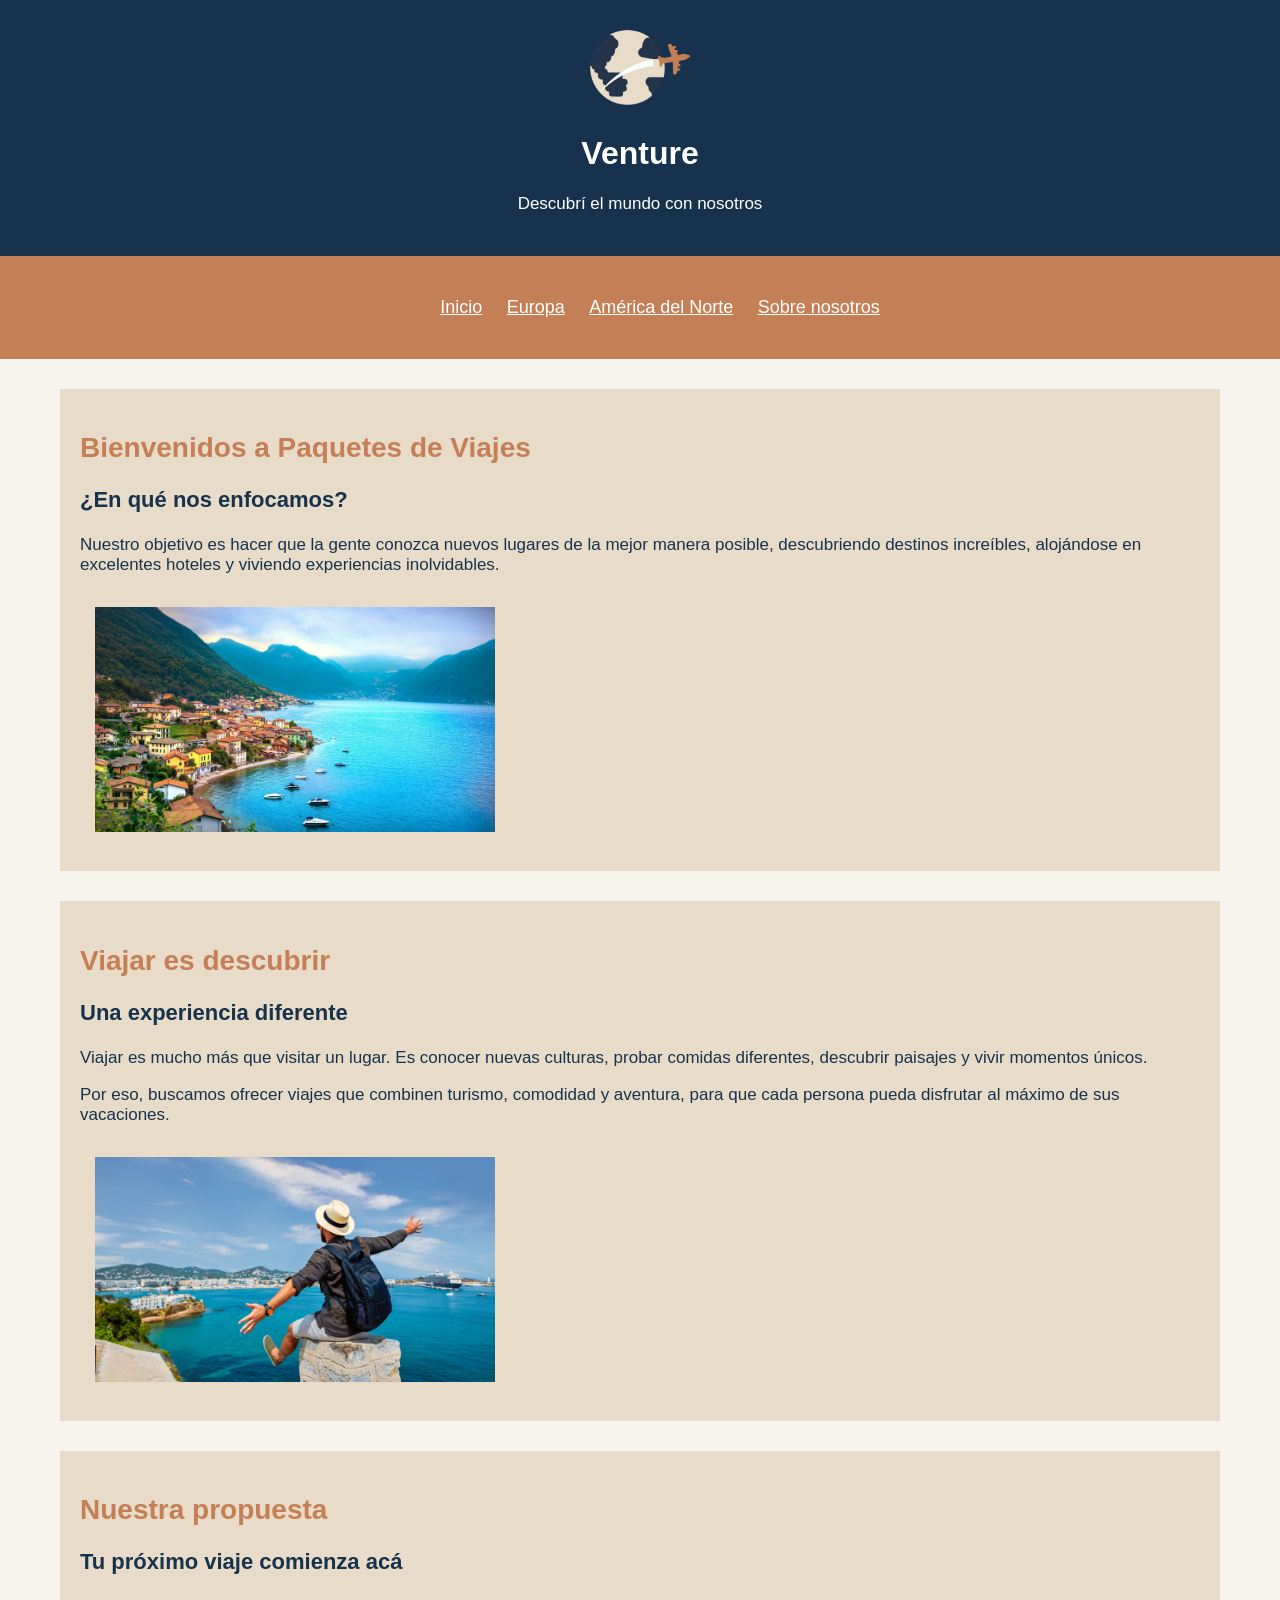
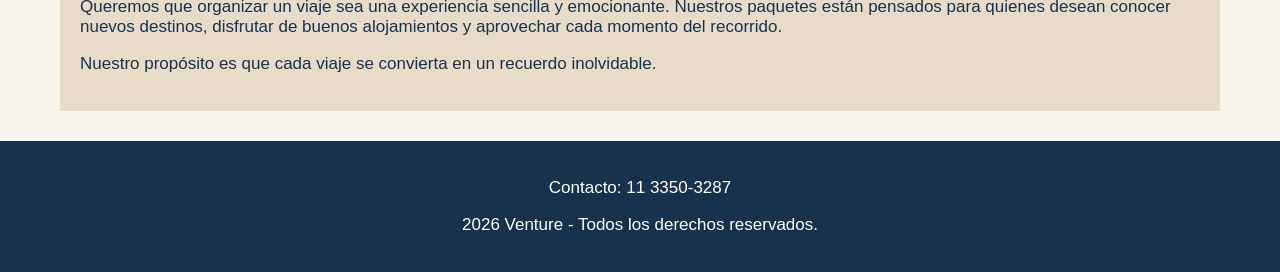
<file: index.html>
<!DOCTYPE html>
<html lang="es">

<head>
    <meta charset="UTF-8">
    <title>Venture - Inicio</title>
    <link rel="stylesheet" href="style.css">
</head>

<body>

    <header>
        <img class="logo" src="imagenes/logo.png" alt="Logo de Venture">
        <h1>Venture</h1>
        <p>Descubrí el mundo con nosotros</p>
    </header>

    <nav>
        <ul>
            <li class="opcion"><a class="menu" href="index.html">Inicio</a></li>
            <li class="opcion"><a class="menu" href="europa.html">Europa</a></li>
            <li class="opcion"><a class="menu" href="america.html">América del Norte</a></li>
            <li class="opcion"><a class="menu" href="nosotros.html">Sobre nosotros</a></li>
        </ul>
    </nav>

    <main>

        <section id="inicio">

            <h2>Bienvenidos a Paquetes de Viajes</h2>

            <article>
                <h3>¿En qué nos enfocamos?</h3>

                <p>
                    Nuestro objetivo es hacer que la gente conozca
                    nuevos lugares de la mejor manera posible,
                    descubriendo destinos increíbles, alojándose
                    en excelentes hoteles y viviendo experiencias
                    inolvidables.
                </p>

                <!-- ACA VA UNA IMAGEN DE UN DESTINO TURISTICO -->
                <img src="imagenes/inicio.jpg" alt="Destino turístico">
        
            </article>

        </section>

        <section id="viajes">

            <h2>Viajar es descubrir</h2>

            <article>
                <h3>Una experiencia diferente</h3>

                <p>
                    Viajar es mucho más que visitar un lugar.
                    Es conocer nuevas culturas, probar comidas
                    diferentes, descubrir paisajes y vivir
                    momentos únicos.
                </p>

                <p>
                    Por eso, buscamos ofrecer viajes que combinen
                    turismo, comodidad y aventura, para que cada
                    persona pueda disfrutar al máximo de sus
                    vacaciones.
                </p>

                <!-- ACA VA UNA IMAGEN DE PERSONAS VIAJANDO -->
                <img src="imagenes/viajes.jpg" alt="Experiencia de viaje">
            </article>

        </section>

        <section id="objetivo">

            <h2>Nuestra propuesta</h2>

            <article>
                <h3>Tu próximo viaje comienza acá</h3>

                <p>
                    Queremos que organizar un viaje sea una
                    experiencia sencilla y emocionante.
                    Nuestros paquetes están pensados para
                    quienes desean conocer nuevos destinos,
                    disfrutar de buenos alojamientos y
                    aprovechar cada momento del recorrido.
                </p>

                <p>
                    Nuestro propósito es que cada viaje se
                    convierta en un recuerdo inolvidable.
                </p>
            </article>

        </section>

    </main>

    <footer>
        <p>Contacto: 11 3350-3287</p>
        <p>2026 Venture - Todos los derechos reservados.</p>
    </footer>
</body>
</html>
</file>
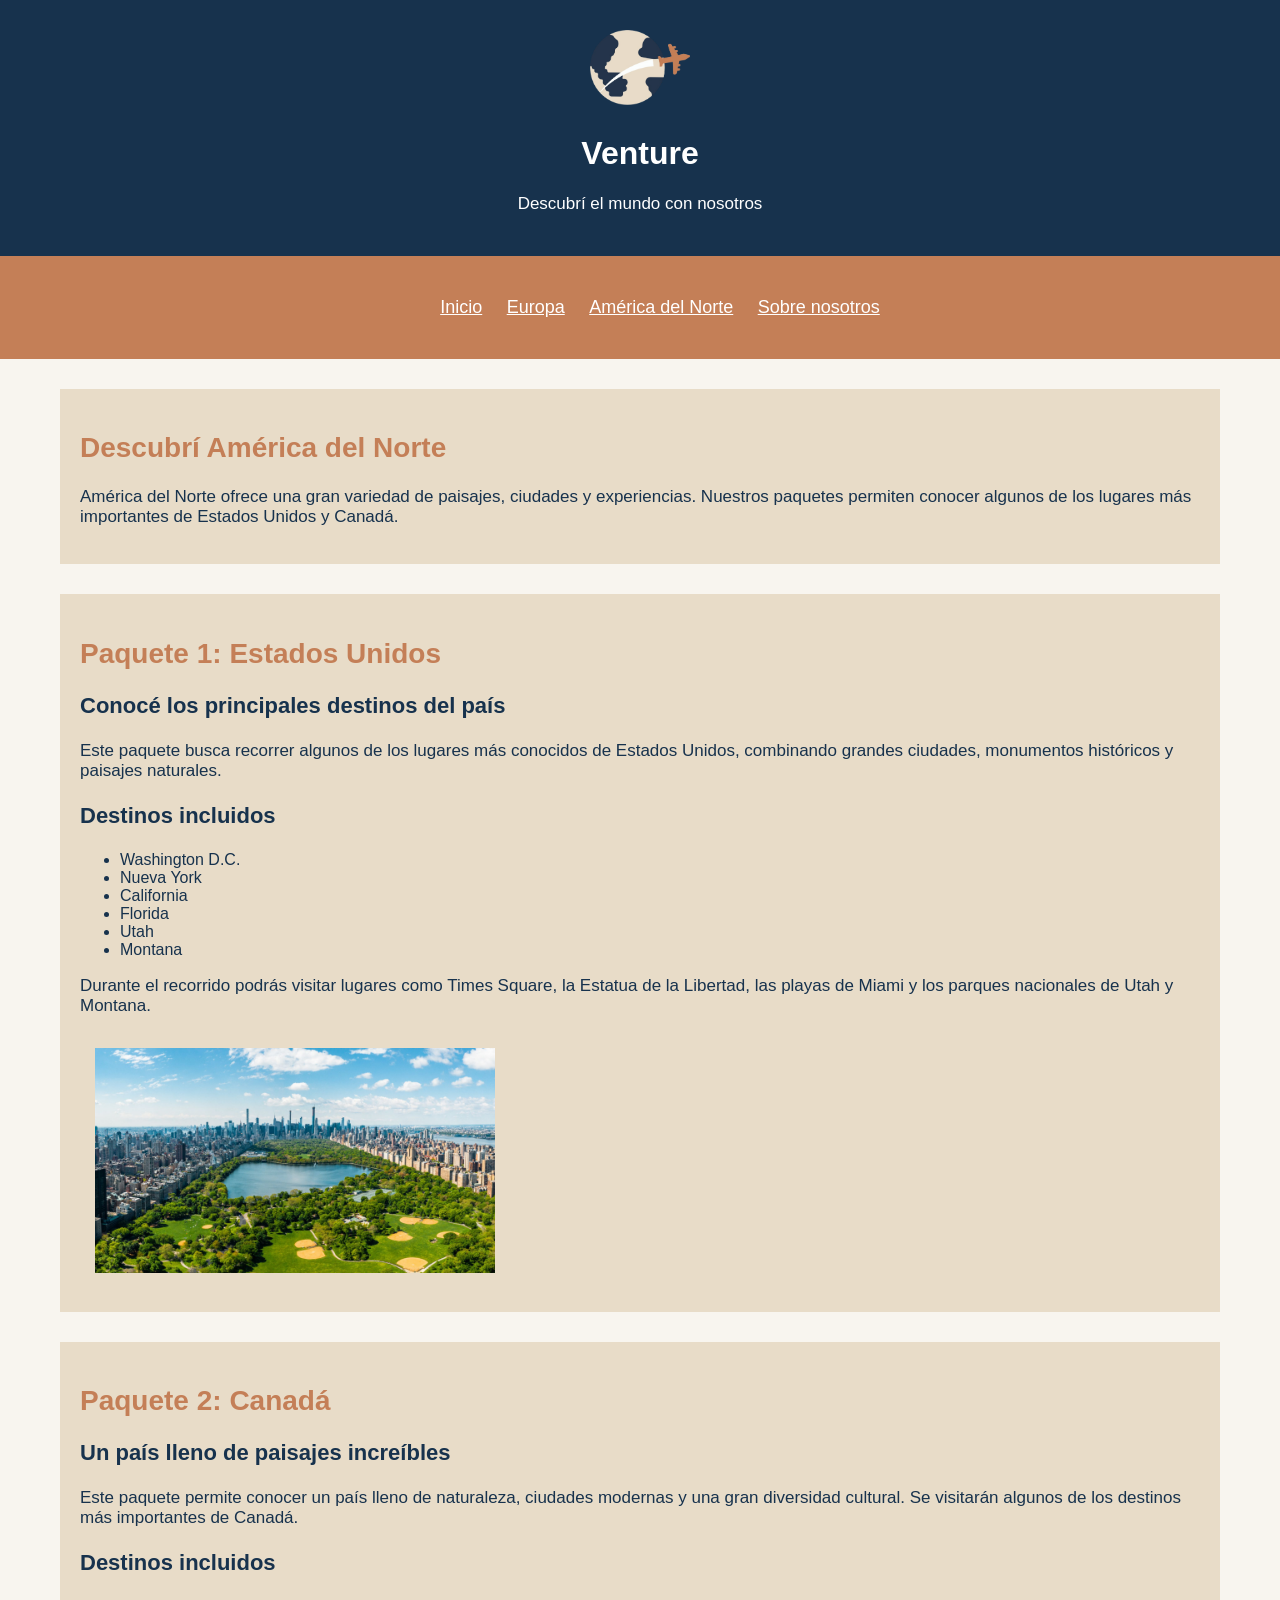
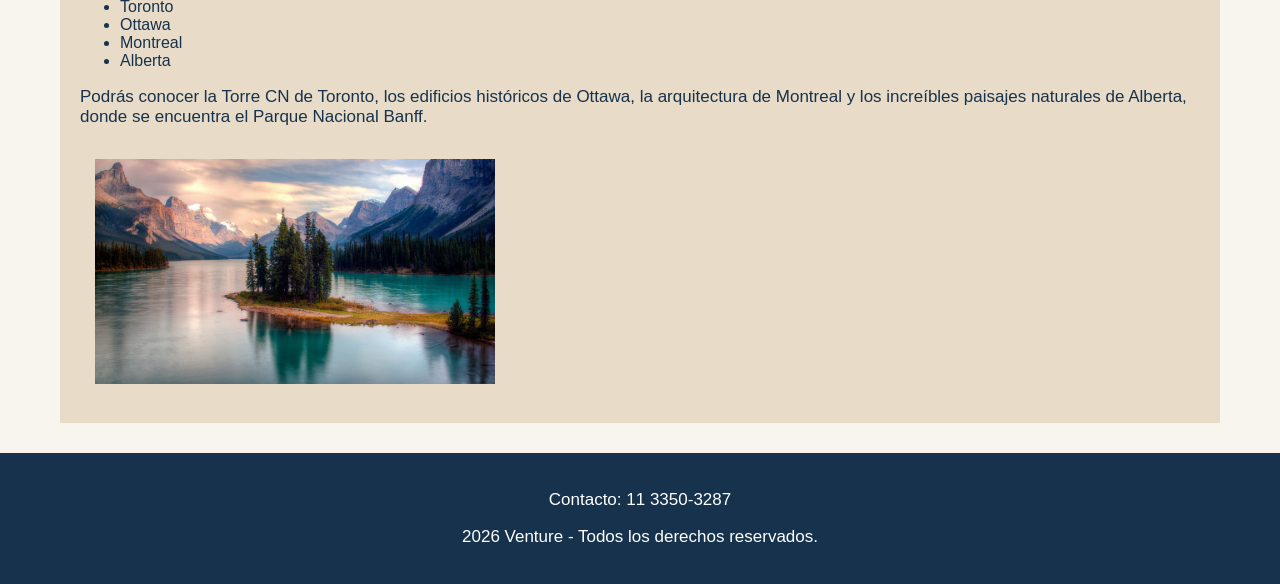
<file: america.html>
<!DOCTYPE html>
<html lang="es">

<head>
    <meta charset="UTF-8">
    <title>Venture - América del Norte</title>
    <link rel="stylesheet" href="style.css">
</head>

<body>

    
    <header>
        <img class="logo" src="imagenes/logo.png" alt="Logo de Venture">
        <h1>Venture</h1>
        <p>Descubrí el mundo con nosotros</p>
    </header>


    <nav>
        <ul>
            <li class="opcion"><a class="menu" href="index.html">Inicio</a></li>
            <li class="opcion"><a class="menu" href="europa.html">Europa</a></li>
            <li class="opcion"><a class="menu" href="america.html">América del Norte</a></li>
            <li class="opcion"><a class="menu" href="nosotros.html">Sobre nosotros</a></li>
        </ul>
    </nav>


    <main>

        <section id="america">

            <h2>Descubrí América del Norte</h2>

            <p>
                América del Norte ofrece una gran variedad
                de paisajes, ciudades y experiencias.
                Nuestros paquetes permiten conocer algunos
                de los lugares más importantes de Estados
                Unidos y Canadá.
            </p>

        </section>

        <section id="estados-unidos">

            <h2>Paquete 1: Estados Unidos</h2>

            <article>
                <h3>Conocé los principales destinos del país</h3>

                <p>
                    Este paquete busca recorrer algunos de
                    los lugares más conocidos de Estados Unidos,
                    combinando grandes ciudades, monumentos
                    históricos y paisajes naturales.
                </p>

                <h3>Destinos incluidos</h3>

                <ul>
                    <li>Washington D.C.</li>
                    <li>Nueva York</li>
                    <li>California</li>
                    <li>Florida</li>
                    <li>Utah</li>
                    <li>Montana</li>
                </ul>

                <p>
                    Durante el recorrido podrás visitar lugares
                    como Times Square, la Estatua de la Libertad,
                    las playas de Miami y los parques nacionales
                    de Utah y Montana.
                </p>

                <!-- ACA VA UNA IMAGEN DE NUEVA YORK -->
                <img src="imagenes/nueva-york.jpg" alt="Nueva York">

            </article>

        </section>

        <section id="canada">

            <h2>Paquete 2: Canadá</h2>

            <article>
                <h3>Un país lleno de paisajes increíbles</h3>

                <p>
                    Este paquete permite conocer un país
                    lleno de naturaleza, ciudades modernas
                    y una gran diversidad cultural.
                    Se visitarán algunos de los destinos
                    más importantes de Canadá.
                </p>

                <h3>Destinos incluidos</h3>

                <ul>
                    <li>Toronto</li>
                    <li>Ottawa</li>
                    <li>Montreal</li>
                    <li>Alberta</li>
                </ul>

                <p>
                    Podrás conocer la Torre CN de Toronto,
                    los edificios históricos de Ottawa,
                    la arquitectura de Montreal y los
                    increíbles paisajes naturales de Alberta,
                    donde se encuentra el Parque Nacional Banff.
                </p>

                <!-- ACA VA UNA IMAGEN DE ALBERTA -->
                <img src="imagenes/alberta.jpg" alt="Paisaje de Alberta">

            </article>

        </section>

    </main>

    
    <footer>
        <p>Contacto: 11 3350-3287</p>
        <p>2026 Venture - Todos los derechos reservados.</p>
    </footer>


</body>
</html>
</file>
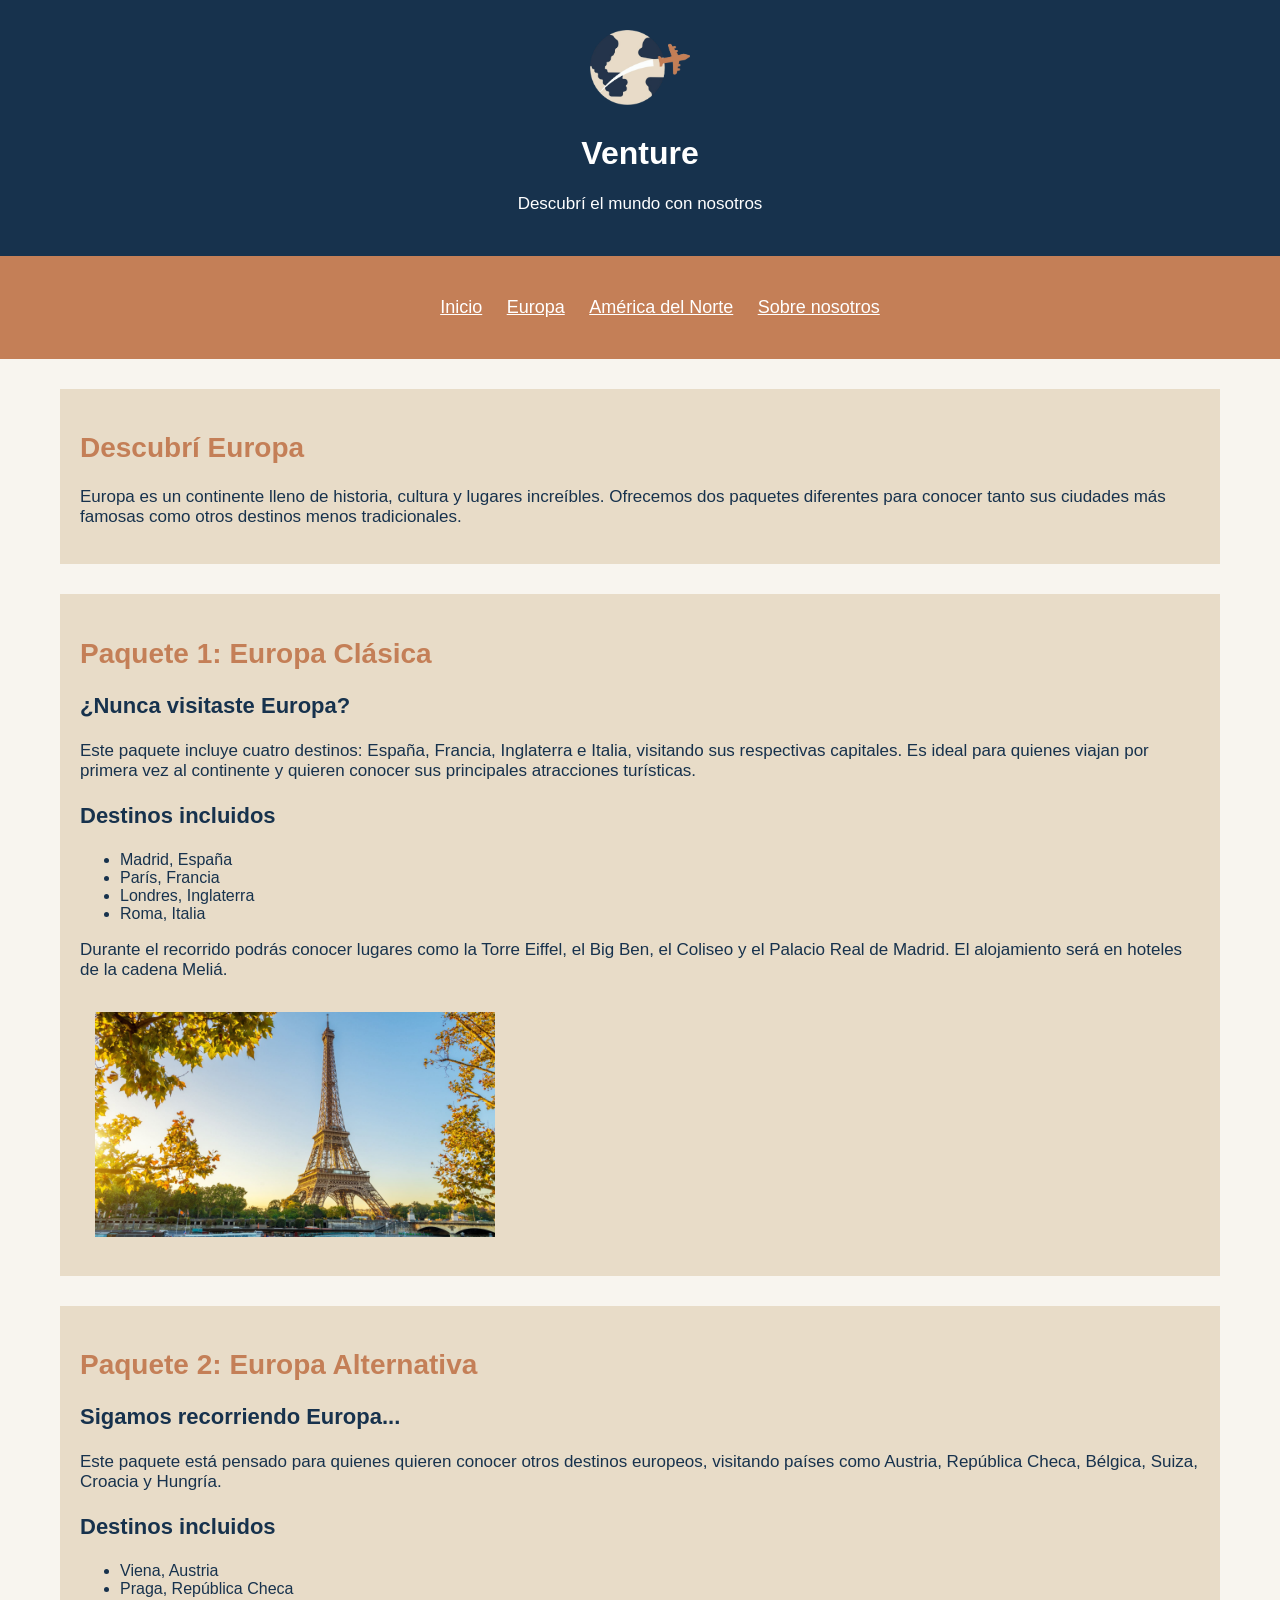
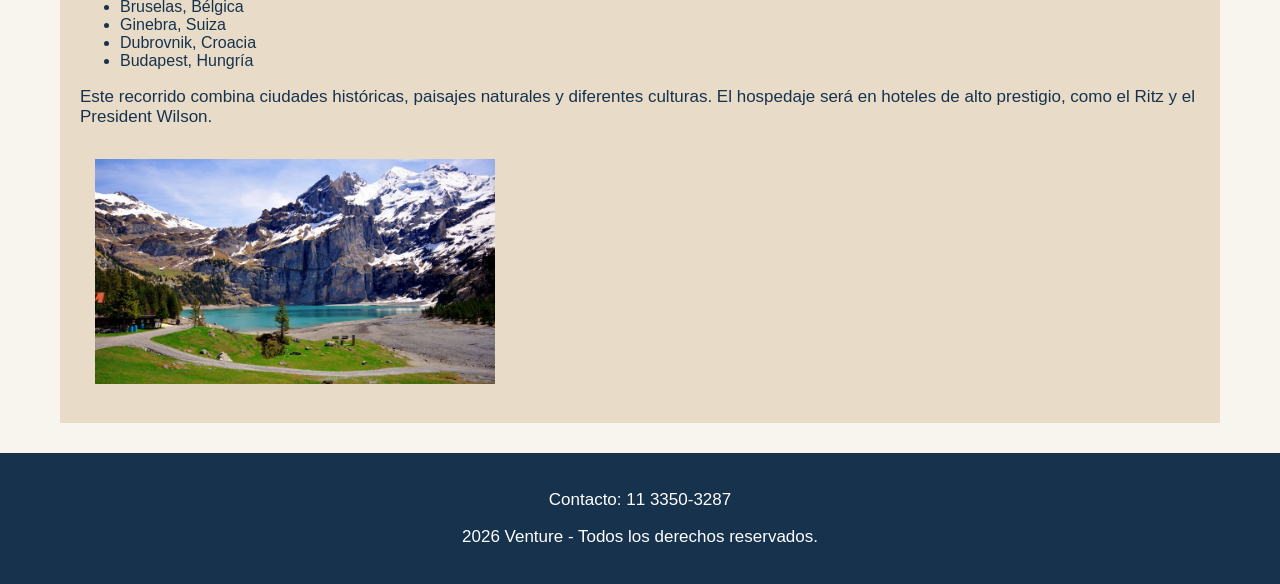
<file: europa.html>
<!DOCTYPE html>
<html lang="es">

<head>
    <meta charset="UTF-8">
    <title>Venture - Europa</title>
    <link rel="stylesheet" href="style.css">
</head>

<body>

    <header>
        <img class="logo" src="imagenes/logo.png" alt="Logo de Venture">
        <h1>Venture</h1>
        <p>Descubrí el mundo con nosotros</p>
    </header>

    <nav>
        <ul>
            <li class="opcion"><a class="menu" href="index.html">Inicio</a></li>
            <li class="opcion"><a class="menu" href="europa.html">Europa</a></li>
            <li class="opcion"><a class="menu" href="america.html">América del Norte</a></li>
            <li class="opcion"><a class="menu" href="nosotros.html">Sobre nosotros</a></li>
        </ul>
    </nav>


    <main>

        <section id="europa">

            <h2>Descubrí Europa</h2>

            <p>
                Europa es un continente lleno de historia,
                cultura y lugares increíbles. Ofrecemos dos
                paquetes diferentes para conocer tanto sus
                ciudades más famosas como otros destinos
                menos tradicionales.
            </p>

        </section>

        <section id="europa-clasica">

            <h2>Paquete 1: Europa Clásica</h2>

            <article>
                <h3>¿Nunca visitaste Europa?</h3>

                <p>
                    Este paquete incluye cuatro destinos:
                    España, Francia, Inglaterra e Italia,
                    visitando sus respectivas capitales.
                    Es ideal para quienes viajan por primera
                    vez al continente y quieren conocer
                    sus principales atracciones turísticas.
                </p>

                <h3>Destinos incluidos</h3>

                <ul>
                    <li>Madrid, España</li>
                    <li>París, Francia</li>
                    <li>Londres, Inglaterra</li>
                    <li>Roma, Italia</li>
                </ul>

                <p>
                    Durante el recorrido podrás conocer
                    lugares como la Torre Eiffel, el Big Ben,
                    el Coliseo y el Palacio Real de Madrid.
                    El alojamiento será en hoteles de la
                    cadena Meliá.
                </p>

                <!-- ACA VA UNA IMAGEN DE PARIS -->
                <img src="imagenes/paris.jpg" alt="París">
                     

            </article>

        </section>

        <section id="europa-alternativa">

            <h2>Paquete 2: Europa Alternativa</h2>

            <article>
                <h3>Sigamos recorriendo Europa...</h3>

                <p>
                    Este paquete está pensado para quienes
                    quieren conocer otros destinos europeos,
                    visitando países como Austria, República
                    Checa, Bélgica, Suiza, Croacia y Hungría.
                </p>

                <h3>Destinos incluidos</h3>

                <ul>
                    <li>Viena, Austria</li>
                    <li>Praga, República Checa</li>
                    <li>Bruselas, Bélgica</li>
                    <li>Ginebra, Suiza</li>
                    <li>Dubrovnik, Croacia</li>
                    <li>Budapest, Hungría</li>
                </ul>

                <p>
                    Este recorrido combina ciudades históricas,
                    paisajes naturales y diferentes culturas.
                    El hospedaje será en hoteles de alto
                    prestigio, como el Ritz y el President Wilson.
                </p>

                <!-- ACA VA UNA IMAGEN DE SUIZA -->
                <img src="imagenes/suiza.jpg" alt="Paisaje de Suiza">
                     

            </article>

        </section>

    </main>

    <footer>
        <p>Contacto: 11 3350-3287</p>
        <p>2026 Venture - Todos los derechos reservados.</p>
    </footer>

</body>
</html>
</file>
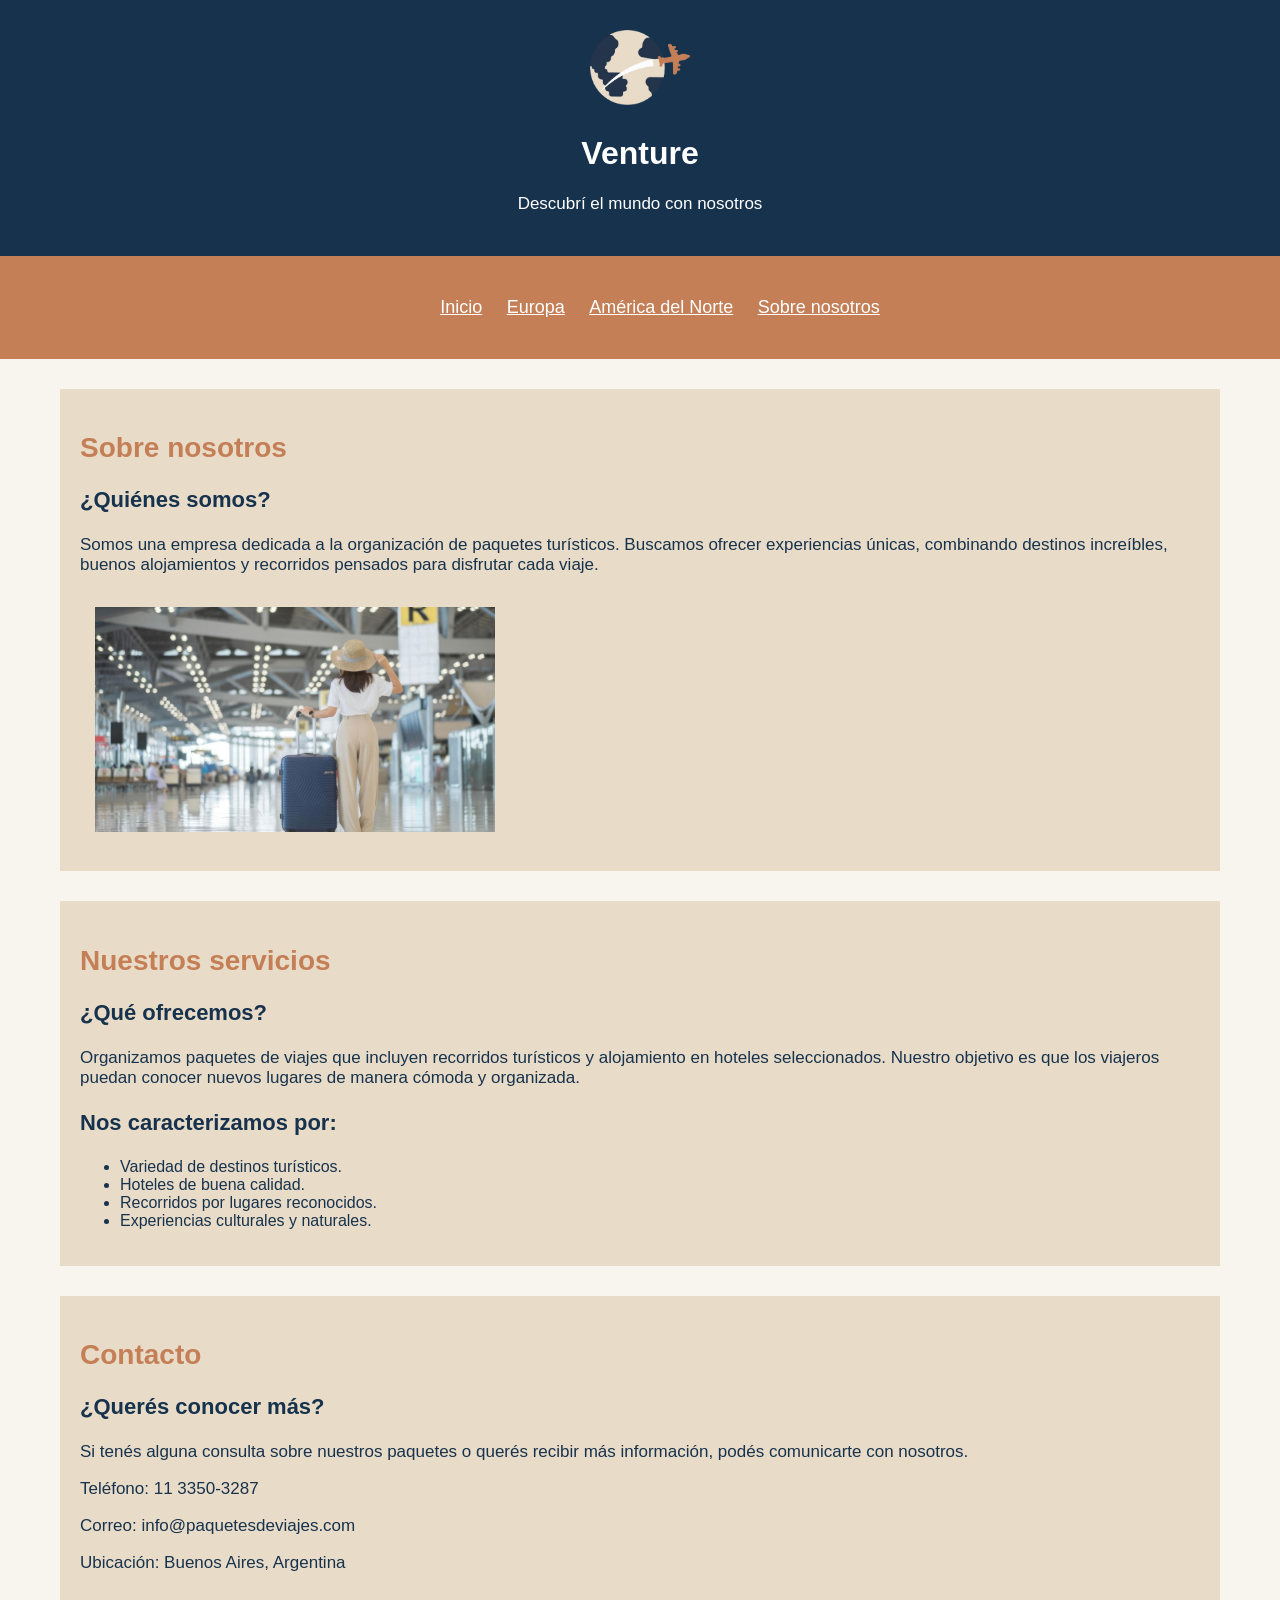
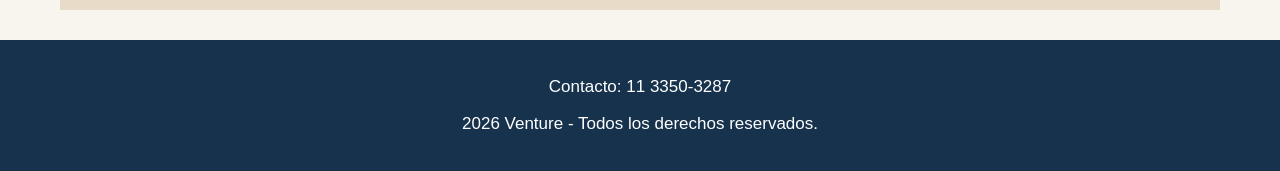
<file: nosotros.html>
<!DOCTYPE html>
<html lang="es">

<head>
    <meta charset="UTF-8">
    <title>Venture - Sobre Nosotros</title>
    <link rel="stylesheet" href="style.css">
</head>

<body>

    <header>
        <img class="logo" src="imagenes/logo.png" alt="Logo de Venture">
        <h1>Venture</h1>
        <p>Descubrí el mundo con nosotros</p>
    </header>

    <nav>
        <ul>
            <li class="opcion"><a class="menu" href="index.html">Inicio</a></li>
            <li class="opcion"><a class="menu" href="europa.html">Europa</a></li>
            <li class="opcion"><a class="menu" href="america.html">América del Norte</a></li>
            <li class="opcion"><a class="menu" href="nosotros.html">Sobre nosotros</a></li>
        </ul>
    </nav>


    <main>

        <section id="nosotros">

            <h2>Sobre nosotros</h2>

            <article>
                <h3>¿Quiénes somos?</h3>

                <p>
                    Somos una empresa dedicada a la organización
                    de paquetes turísticos. Buscamos ofrecer
                    experiencias únicas, combinando destinos
                    increíbles, buenos alojamientos y recorridos
                    pensados para disfrutar cada viaje.
                </p>

                <!-- ACA VA UNA IMAGEN DE PERSONAS VIAJANDO -->
                <img src="imagenes/nosotros.jpg" alt="Personas viajando">

            </article>

        </section>

        <section id="servicios">

            <h2>Nuestros servicios</h2>

            <article>
                <h3>¿Qué ofrecemos?</h3>

                <p>
                    Organizamos paquetes de viajes que incluyen
                    recorridos turísticos y alojamiento en
                    hoteles seleccionados. Nuestro objetivo
                    es que los viajeros puedan conocer nuevos
                    lugares de manera cómoda y organizada.
                </p>

                <h3>Nos caracterizamos por:</h3>

                <ul>
                    <li>Variedad de destinos turísticos.</li>
                    <li>Hoteles de buena calidad.</li>
                    <li>Recorridos por lugares reconocidos.</li>
                    <li>Experiencias culturales y naturales.</li>
                </ul>

            </article>

        </section>

        <section id="contacto">

            <h2>Contacto</h2>

            <article>
                <h3>¿Querés conocer más?</h3>

                <p>
                    Si tenés alguna consulta sobre nuestros
                    paquetes o querés recibir más información,
                    podés comunicarte con nosotros.
                </p>

                <p>Teléfono: 11 3350-3287</p>
                <p>Correo: info@paquetesdeviajes.com</p>
                <p>Ubicación: Buenos Aires, Argentina</p>

            </article>

        </section>

    </main>

    <footer>
        <p>Contacto: 11 3350-3287</p>
        <p>2026 Venture - Todos los derechos reservados.</p>
    </footer>
</body>
</html>
</file>
<file: style.css>
body {
    background-color: #F8F5EF;
    color: #17324D;
    font-family: Arial;
    margin: 0;
}

header {
    background-color: #17324D;
    color: white;
    text-align: center;
    padding: 25px;
}

nav {
    background-color: #C47F57;
    text-align: center;
    padding: 15px;
}

.opcion {
    display: inline-block;
    margin: 10px;
}

.menu {
    color: white;
    font-size: 18px;
}

main {
    margin: 30px;
}

section {
    background-color: #E8DCC8;
    margin: 30px;
    padding: 20px;
}

h2 {
    color: #C47F57;
    font-size: 28px;
}

h3 {
    color: #17324D;
    font-size: 22px;
}

p {
    font-size: 17px;
}

img {
    width: 400px;
    margin: 15px;
}

.boton {
    background-color: #C47F57;
    color: white;
    padding: 10px;
}

footer {
    background-color: #17324D;
    color: white;
    text-align: center;
    padding: 20px;
}

footer p {
    text-align: center;
}

.logo {
    width: 100px;
    margin: 5px;
}
</file>
